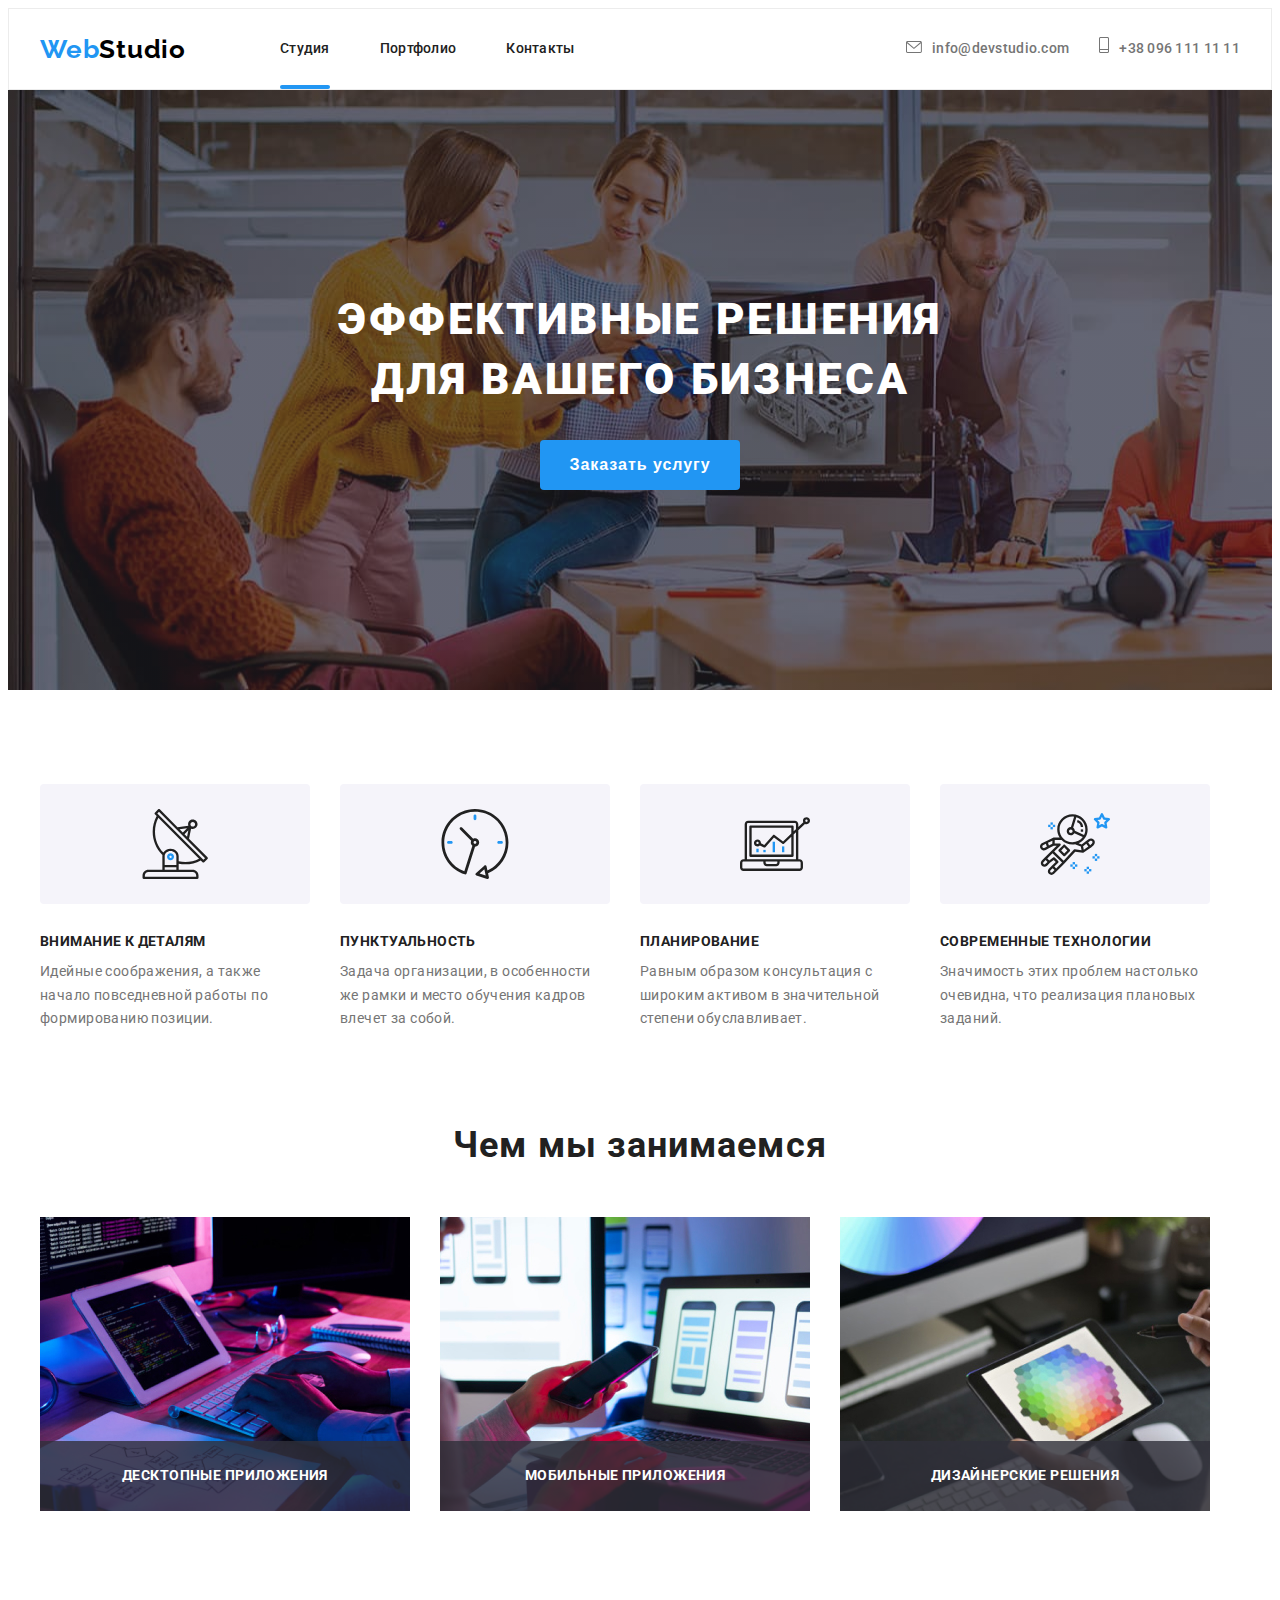
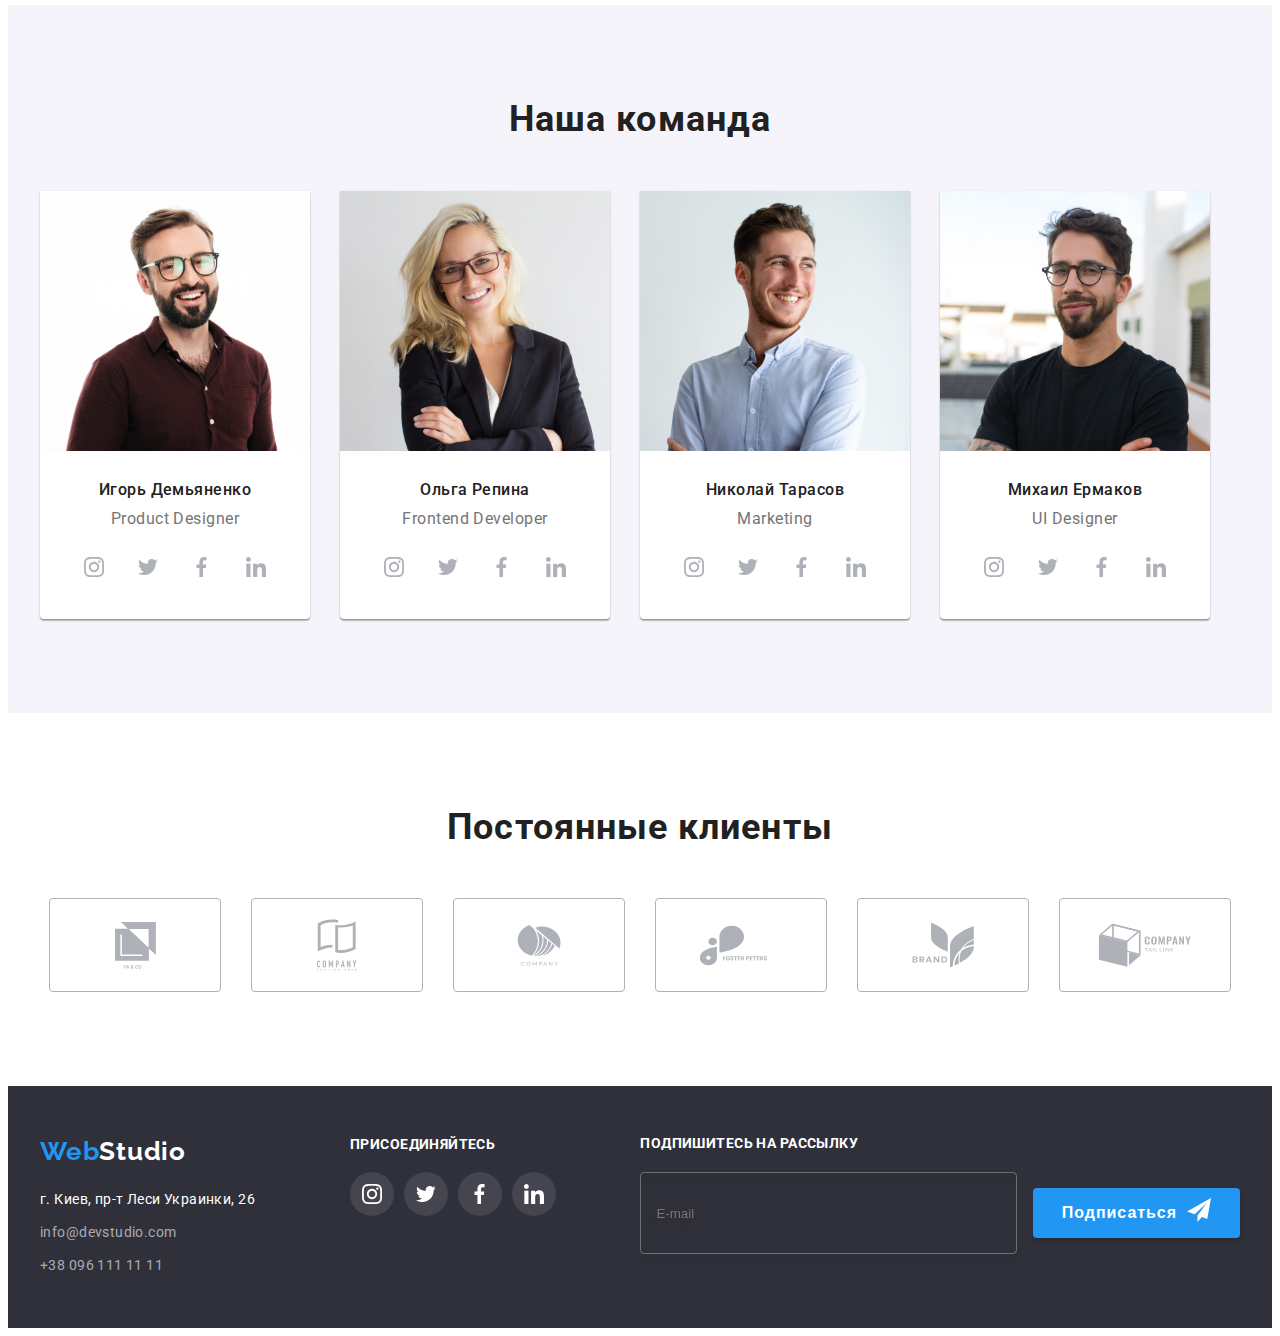
<file: index.html>
<!DOCTYPE html>
<html lang="ru">
    <head>
        <meta charset="utf-8" />
        <meta name="viewport" content="width=divice-width, initial-scale=1.0" />
        <title> WebStudio </title>
        <link rel="preconnect" href="https://fonts.googleapis.com">
        <link rel="preconnect" href="https://fonts.gstatic.com" crossorigin>
        <link
            href="https://fonts.googleapis.com/css2?family=Raleway:wght@700&family=Roboto:wght@400;500;700;900&display=swap"
            rel="stylesheet">
        <link rel="stylesheet" href="https://cdnjs.cloudflare.com/ajax/libs/modern-normalize/1.1.0/modern-normalize.min.css"
            integrity="sha512-wpPYUAdjBVSE4KJnH1VR1HeZfpl1ub8YT/NKx4PuQ5NmX2tKuGu6U/JRp5y+Y8XG2tV+wKQpNHVUX03MfMFn9Q=="
            crossorigin="anonymous" referrerpolicy="no-referrer" />
        <link rel="stylesheet" href="./css/styles.css">
        <link rel="stylesheet" href="./css/main.css">
    </head>
    <body>
        <header class="header">
            <div class="container header__container">
                <a class="header__logo logo link" href="/">Web<span class="logo__black">Studio</span></a>
                <nav class="nav">
                    <ul class="nav-list header__list list">
                        <li class="nav-list__item">
                            <a class="link nav-list__link nav-list__link--current" href="/">Студия</a>
                        </li>
                        <li class="nav-list__item">
                            <a class="link nav-list__link" href="./portfolio.html">Портфолио</a>
                        </li>
                        <li class="nav-list__item">
                            <a class="link nav-list__link" href="#">Контакты</a>
                        </li>
                    </ul>
                </nav>
                <ul class="list header__list header-contacts">
                    <li class="header-contacts__item">
                        <a class="link header-contacts__link" href="mailto:info@devstudio.com"><svg class="header-contacts__icon" width="16" height="12"><use href="./images/icons.svg#icon-envelope"></use></svg>info@devstudio.com</a>
                    </li>
                    <li class="header-contacts__item">
                        <a class="link header-contacts__link" href="tel:+380961111111"><svg class="header-contacts__icon" width="10" height="16"><use href="./images/icons.svg#icon-phone"></use></svg>+38 096 111 11 11</a>
                    </li>
                </ul>
            </div>
        </header>

        

        <main>
            <section class="hero">
                <div class="container hero__container">
                    <h1 class="hero__title">Эффективные решения <br /> для вашего бизнеса</h1>
                    <button data-modal-open class="button hero__button" type="button">Заказать услугу</button>
                </div>
            </section>
            <section class="advantages">
                <div class="advantages__container container">
                    <h2 class="visually-hidden">Наши преймущества</h2>
                    <ul class="advantages__list">
                        <li class="advantages__item">
                            <div class="advantages__icon-box">
                                <svg class="advantages__icon" width="70" height="70"><use href="./images/icons.svg#icon-antenna"></use></svg>
                            </div>
                            <h3 class="advantages__title title">
                                Внимание к деталям
                            </h3>
                            <p class="advantages__text">
                                Идейные соображения, а также начало повседневной работы по формированию позиции.
                            </p>
                        </li>
                        <li class="advantages__item">
                            <div class="advantages__icon-box">
                                <svg class="advantages__icon" width="70" height="70">
                                    <use href="./images/icons.svg#icon-clock"></use>
                                </svg>
                            </div>
                            <h3 class="advantages__title title">
                                Пунктуальность
                            </h3>
                            <p class="advantages__text">
                                Задача организации, в особенности же рамки и место обучения кадров влечет за собой.
                            </p>
                        </li>
                        <li class="advantages__item">
                            <div class="advantages__icon-box">
                                <svg class="advantages__icon" width="70" height="70">
                                    <use href="./images/icons.svg#icon-diagram"></use>
                                </svg>
                            </div>
                            <h3 class="advantages__title title">
                                Планирование
                            </h3>
                            <p class="advantages__text">
                                Равным образом консультация с широким активом в значительной степени обуславливает.
                            </p>
                        </li>
                        <li class="advantages__item">
                            <div class="advantages__icon-box">
                                <svg class="advantages__icon" width="70" height="70">
                                    <use href="./images/icons.svg#icon-astronaut"></use>
                                </svg>
                            </div>
                            <h3 class="advantages__title title">
                                Современные технологии
                            </h3>
                            <p class="advantages__text">
                                Значимость этих проблем настолько очевидна, что реализация плановых заданий.
                            </p>
                        </li>
                    </ul>
                </div>
            </section>
            <section class="work">
                <div class="work__container container">
                    <h2 class="work__title title">Чем мы занимаемся</h2>
                    <ul class="work__list list">
                        <li class="work__item">
                            <img src="./images/section-photo1.jpg" alt="Програмист за роботой" width="370" height="294">
                            <p class="work__text">Десктопные приложения</p>
                        </li>
                        <li class="work__item">
                            <img src="./images/section-photo2.jpg" alt="Разработка мобильных приложений" width="370" height="294">
                            <p class="work__text">Мобильные приложения</p>
                        </li>
                        <li class="work__item">
                            <img src="./images/section-photo3.jpg" alt="Веб-дизайн" width="370" height="294">
                            <p class="work__text">Дизайнерские решения</p>
                        </li>
                    </ul>
                </div>
            </section>
            <section class="team">
                <div class="team__container container">
                    <h2 class="team__title title">Наша команда</h2>
                    <ul class="team__list list cards">
                        <li class="cards__item">
                            <img src="./images/ihor.jpg" alt="Игорь Демьяненко" width="270" height="260" />
                            <h3 class="cards__title title">Игорь Демьяненко</h3>
                            <p class="cards__text">Product Designer</p>
                            <ul class="list cards__social social">
                                <li class="social__item">
                                    <a class="social__link" href="https://www.instagram.com/" target="_blank" rel="noopener noreferrer">
                                        <svg class="social__icon" width="20" height="20">
                                            <use href="./images/icons.svg#icon-instagram"></use>
                                        </svg>
                                    </a>
                                </li>
                                <li class="social__item">
                                    <a class="social__link" href="https://www.twitter.com/" target="_blank" rel="noopener noreferrer">
                                        <svg class="social__icon" width="20" height="20">
                                            <use href="./images/icons.svg#icon-twitter"></use>
                                        </svg>
                                    </a>
                                </li>
                                <li class="social__item">
                                    <a class="social__link" href="https://www.facebook.com/" target="_blank" rel="noopener noreferrer">
                                        <svg class="social__icon" width="20" height="20">
                                            <use href="./images/icons.svg#icon-facebook"></use>
                                        </svg>
                                    </a>
                                </li>
                                <li class="social__item">
                                    <a class="social__link" href="https://www.linkedin.com/" target="_blank" rel="noopener noreferrer">
                                        <svg class="social__icon" width="20" height="20">
                                            <use href="./images/icons.svg#icon-linkedin"></use>
                                        </svg>
                                    </a>
                                </li>
                            </ul>
                        </li>
                        <li class="cards__item">
                            <img src="./images/olga.jpg" alt="Ольга Репина" width="270" height="260" />
                            <h3 class="cards__title title">Ольга Репина</h3>
                            <p class="cards__text">Frontend Developer</p>
                            <ul class="list cards__social social">
                                <li class="social__item">
                                    <a class="social__link" href="https://www.instagram.com/" target="_blank" rel="noopener noreferrer">
                                        <svg class="social__icon" width="20" height="20">
                                            <use href="./images/icons.svg#icon-instagram"></use>
                                        </svg>
                                    </a>
                                </li>
                                <li class="social__item">
                                    <a class="social__link" href="https://www.twitter.com/" target="_blank" rel="noopener noreferrer">
                                        <svg class="social__icon" width="20" height="20">
                                            <use href="./images/icons.svg#icon-twitter"></use>
                                        </svg>
                                    </a>
                                </li>
                                <li class="social__item">
                                    <a class="social__link" href="https://www.facebook.com/" target="_blank" rel="noopener noreferrer">
                                        <svg class="social__icon" width="20" height="20">
                                            <use href="./images/icons.svg#icon-facebook"></use>
                                        </svg>
                                    </a>
                                </li>
                                <li class="social__item">
                                    <a class="social__link" href="https://www.linkedin.com/" target="_blank" rel="noopener noreferrer">
                                        <svg class="social__icon" width="20" height="20">
                                            <use href="./images/icons.svg#icon-linkedin"></use>
                                        </svg>
                                    </a>
                                </li>
                            </ul>
                        </li>
                        <li class="cards__item">
                            <img src="./images/nikolay.jpg" alt="Николай Тарасов" width="270" height="260" />
                            <h3 class="cards__title title">Николай Тарасов</h3>
                            <p class="cards__text">Marketing</p>
                            <ul class="list cards__social social">
                                <li class="social__item">
                                    <a class="social__link" href="https://www.instagram.com/" target="_blank" rel="noopener noreferrer">
                                        <svg class="social__icon" width="20" height="20">
                                            <use href="./images/icons.svg#icon-instagram"></use>
                                        </svg>
                                    </a>
                                </li>
                                <li class="social__item">
                                    <a class="social__link" href="https://www.twitter.com/" target="_blank" rel="noopener noreferrer">
                                        <svg class="social__icon" width="20" height="20">
                                            <use href="./images/icons.svg#icon-twitter"></use>
                                        </svg>
                                    </a>
                                </li>
                                <li class="social__item">
                                    <a class="social__link" href="https://www.facebook.com/" target="_blank" rel="noopener noreferrer">
                                        <svg class="social__icon" width="20" height="20">
                                            <use href="./images/icons.svg#icon-facebook"></use>
                                        </svg>
                                    </a>
                                </li>
                                <li class="social__item">
                                    <a class="social__link" href="https://www.linkedin.com/" target="_blank" rel="noopener noreferrer">
                                        <svg class="social__icon" width="20" height="20">
                                            <use href="./images/icons.svg#icon-linkedin"></use>
                                        </svg>
                                    </a>
                                </li>
                            </ul>
                        </li>
                        <li class="cards__item">
                            <img src="./images/mikhail.jpg" alt="Михаил Ермаков" width="270" height="260" />
                            <h3 class="cards__title title">Михаил Ермаков</h3>
                            <p class="cards__text">UI Designer</p>
                            <ul class="list cards__social social">
                                <li class="social__item">
                                    <a class="social__link" href="https://www.instagram.com/" target="_blank" rel="noopener noreferrer">
                                        <svg class="social__icon" width="20" height="20">
                                            <use href="./images/icons.svg#icon-instagram"></use>
                                        </svg>
                                    </a>
                                </li>
                                <li class="social__item">
                                    <a class="social__link" href="https://www.twitter.com/" target="_blank" rel="noopener noreferrer">
                                        <svg class="social__icon" width="20" height="20">
                                            <use href="./images/icons.svg#icon-twitter"></use>
                                        </svg>
                                    </a>
                                </li>
                                <li class="social__item">
                                    <a class="social__link" href="https://www.facebook.com/" target="_blank" rel="noopener noreferrer">
                                        <svg class="social__icon" width="20" height="20">
                                            <use href="./images/icons.svg#icon-facebook"></use>
                                        </svg>
                                    </a>
                                </li>
                                <li class="social__item">
                                    <a class="social__link" href="https://www.linkedin.com/" target="_blank" rel="noopener noreferrer">
                                        <svg class="social__icon" width="20" height="20">
                                            <use href="./images/icons.svg#icon-linkedin"></use>
                                        </svg>
                                    </a>
                                </li>
                            </ul>
                        </li>
                    </ul>
                </div> 
            </section>
            <section class="clients">
                <div class="clients__container container">
                    <h2 class="clients__title title">Постоянные клиенты</h2>
                    <ul class="clients__list">
                        <li class="clients__item">
                            <a class="clients__link" href="#">
                                <svg class="icon" width="41" height="47">
                                    <use href="./images/icons.svg#icon-company-01"></use>
                                </svg>
                            </a>
                        </li>
                        <li class="clients__item">
                            <a class="clients__link" href="#">
                                <svg class="icon" width="40" height="52">
                                    <use href="./images/icons.svg#icon-company-02"></use>
                                </svg>
                            </a>
                        </li>
                        <li class="clients__item">
                            <a class="clients__link" href="#">
                                <svg class="icon" width="44" height="42">
                                    <use href="./images/icons.svg#icon-company-03"></use>
                                </svg>
                            </a>
                        </li>
                        <li class="clients__item">
                            <a class="clients__link" href="#">
                                <svg class="icon" width="85" height="41">
                                    <use href="./images/icons.svg#icon-company-04"></use>
                                </svg>
                            </a>
                        </li>
                        <li class="clients__item">
                            <a class="clients__link" href="#">
                                <svg class="icon" width="63" height="46">
                                    <use href="./images/icons.svg#icon-company-05"></use>
                                </svg>
                            </a>
                        </li>
                        <li class="clients__item">
                            <a class="clients__link" href="#">
                                <svg class="icon" width="94" height="44">
                                    <use href="./images/icons.svg#icon-company-06"></use>
                                </svg>
                            </a>
                        </li>
                    </ul>
                </div>
            </section>
        </main>
        <footer class="footer">
            <div class="footer__container container">
                <div class="footer__contacts">
                    <a class="footer__logo logo link" href="/">Web<span class="logo__white">Studio</span></a>
                    <address class="footer__address address">
                        <ul class="list address__list">
                            <li class="address__item">
                                <a class="address__link address__mapping link" href="https://goo.gl/maps/MKQ6ixuW8aqWwScH6">г. Киев, пр-т Леси Украинки, 26</a>
                            </li>
                            <li class="address__item">
                                <a class="address__link link" href="mailto:info@devstudio.com">info@devstudio.com</a>
                            </li>
                            <li class="address__item">
                                <a class="address__link link" href="tel:+380961111111">+38 096 111 11 11</a>
                            </li>
                        </ul>
                    </address>
                </div>
                <div class="footer__social-box social-box">
                    <p class="social-box__text">присоединяйтесь</p>
                    <ul class="list footer__social social">
                        <li class="social__item">
                            <a class="social__link social__link--footer" href="https://www.instagram.com/" target="_blank" rel="noopener noreferrer">
                                <svg class="social__icon social__icon--footer" width="20" height="20">
                                    <use href="./images/icons.svg#icon-instagram"></use>
                                </svg>
                            </a>
                        </li>
                        <li class="social__item">
                            <a class="social__link social__link--footer" href="https://www.twitter.com/" target="_blank" rel="noopener noreferrer">
                                <svg class="social__icon social__icon--footer" width="20" height="20">
                                    <use href="./images/icons.svg#icon-twitter"></use>
                                </svg>
                            </a>
                        </li>
                        <li class="social__item">
                            <a class="social__link social__link--footer" href="https://www.facebook.com/" target="_blank" rel="noopener noreferrer">
                                <svg class="social__icon social__icon--footer" width="20" height="20">
                                    <use href="./images/icons.svg#icon-facebook"></use>
                                </svg>
                            </a>
                        </li>
                        <li class="social__item">
                            <a class="social__link social__link--footer " href="https://www.linkedin.com/" target="_blank" rel="noopener noreferrer">
                                <svg class="social__icon social__icon--footer" width="20" height="20">
                                    <use href="./images/icons.svg#icon-linkedin"></use>
                                </svg>
                            </a>
                        </li>
                    </ul>
                </div>
                <div class="footer__join-box join">
                    <p class="join__text">Подпишитесь на рассылку</p>
                    <form class="join__mail">
                        <label class="join__mail-field">
                            <input type="email" 
                            name="mail" 
                            class="join__mail-input" 
                            placeholder="E-mail"/>
                        </label>
                        <button type="join__submit" class="button join__submit">Подписаться
                            <svg class="join__icon" width="24" height="24">
                                <use href="./images/icons.svg#icon-send"></use>
                            </svg>
                        </button>
                    </form>
                </div>
            </div>
        </footer>
        <div class="backdrop is-hidden" data-modal>
            <div class="modal">
                <button class="modal__close" data-modal-close><svg class="close-icon" width="11" height="11">
                        <use href="./images/icons.svg#icon-close">
        
                        </use>
                    </svg>
                </button>
                <p class="modal__title">Оставьте свои данные, мы вам перезвоним</p>
                <form class="modal__form">
                    <div class="modal__field">
                        <label for="user-name" class="modal__label">Имя</label>
                        <div class="modal__input-wrap">
                            <input type="text" class="modal__input" name="user-name" id="user-name" minlength="5" required />
                            <svg class="modal__icon" width="18" height="18">
                                <use href="./images/icons.svg#icon-name"></use>
                            </svg>
                        </div>
                    </div>
                    <div class="modal__field">
                        <label for="user-tel" class="modal__label">Телефон</label>
                        <div class="modal__input-wrap">
                            <input type="tel" class="modal__input" name="user-tel" id="user-tel" required />
                            <svg class="modal__icon" width="18" height="18">
                                <use href="./images/icons.svg#icon-tel"></use>
                            </svg>
                        </div>
                    </div>
                    <div class="modal__field">
                        <label for="user-email" class="modal__label">Почта</label>
                        <div class="modal__input-wrap">
                            <input type="email" class="modal__input" name="user-email" id="user-email" required />
                            <svg class="modal__icon" width="18" height="18">
                                <use href="./images/icons.svg#icon-mail"></use>
                            </svg>
                        </div>
                    </div>
                    <div class="modal__field">
                        <label for="user-text" class="modal__label">Комментарий</label>
                        <textarea class="modal__text" name="user-text" id="user-text" placeholder="Введите текст"></textarea>
                    </div>
                    <input type="checkbox" name="policy" id="policy" class="modal__check visually-hidden">
                    <label class="modal__check-text" for="policy">Соглашаюсь с рассылкой и принимаю&nbsp;<a class="modal__terms">Условия
                            договора</a></label>
                    <div class="modal__button-wrap">
                        <button class="modal__button" type="submit">Отправить</button>
                    </div>
                </form>
            </div>
        </div>
        <script src="js/modal.js"></script>
    </body>
</html>
</file>
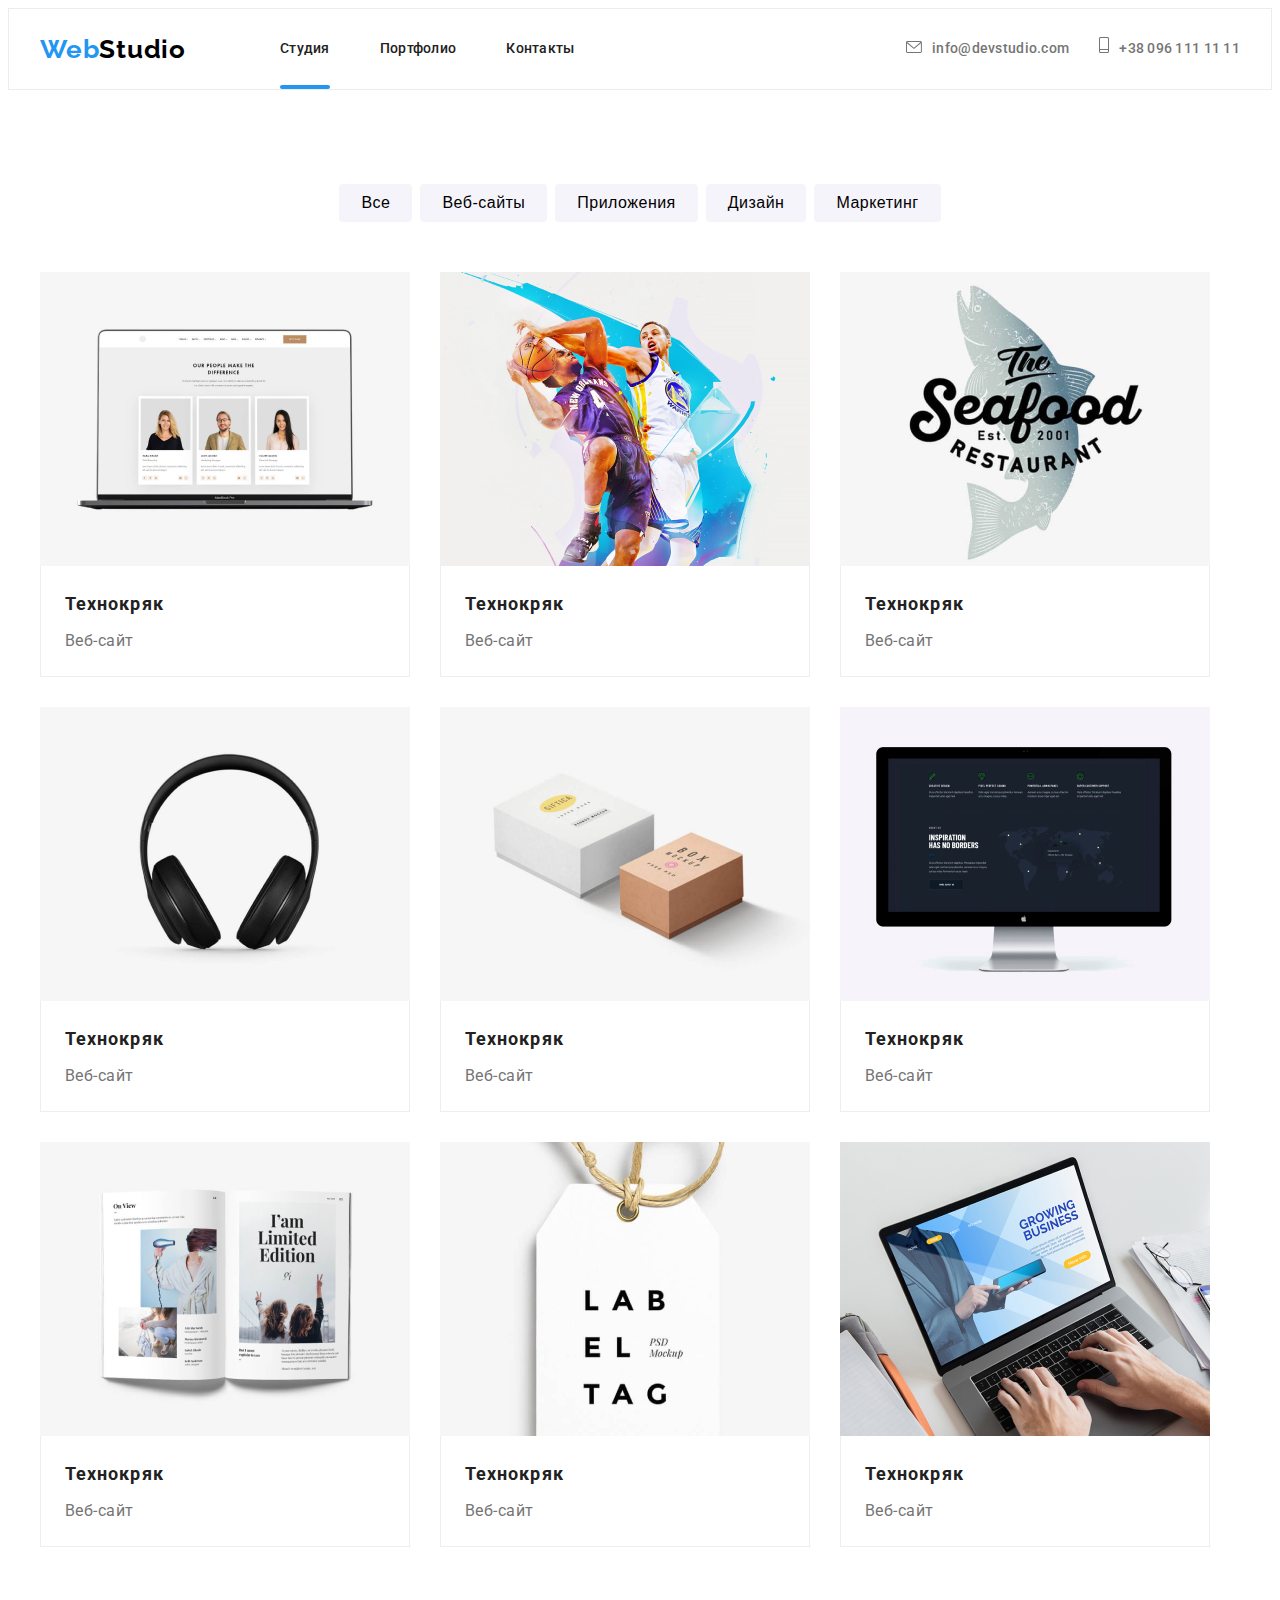
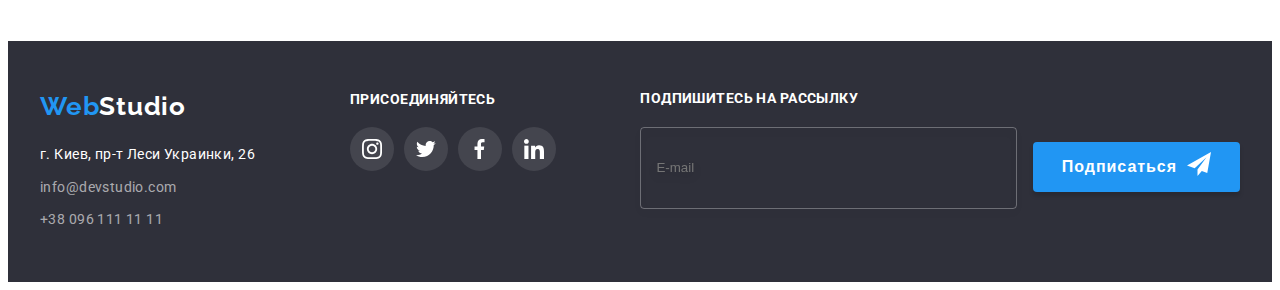
<file: portfolio.html>
<!DOCTYPE html>
<html lang="ru">

<head>
    <meta charset="utf-8" />
    <meta name="viewport" content="width=divice-width, initial-scale=1.0" />
    <title> WebStudio </title>
    <link rel="preconnect" href="https://fonts.googleapis.com">
    <link rel="preconnect" href="https://fonts.gstatic.com" crossorigin>
    <link
        href="https://fonts.googleapis.com/css2?family=Raleway:wght@700&family=Roboto:wght@400;500;700;900&display=swap"
        rel="stylesheet">
    <link rel="stylesheet" href="https://cdnjs.cloudflare.com/ajax/libs/modern-normalize/1.1.0/modern-normalize.min.css"
        integrity="sha512-wpPYUAdjBVSE4KJnH1VR1HeZfpl1ub8YT/NKx4PuQ5NmX2tKuGu6U/JRp5y+Y8XG2tV+wKQpNHVUX03MfMFn9Q=="
        crossorigin="anonymous" referrerpolicy="no-referrer" />
    <link rel="stylesheet" href="./css/styles.css">
    <link rel="stylesheet" href="./css/main.css">
</head>
<body>
    <header class="header">
        <div class="container header__container">
            <a class="header__logo logo link" href="/">Web<span class="logo__black">Studio</span></a>
            <nav class="nav">
                <ul class="nav-list header__list list">
                    <li class="nav-list__item">
                        <a class="link nav-list__link nav-list__link--current" href="/">Студия</a>
                    </li>
                    <li class="nav-list__item">
                        <a class="link nav-list__link" href="./portfolio.html">Портфолио</a>
                    </li>
                    <li class="nav-list__item">
                        <a class="link nav-list__link" href="#">Контакты</a>
                    </li>
                </ul>
            </nav>
            <ul class="list header__list header-contacts">
                <li class="header-contacts__item">
                    <a class="link header-contacts__link" href="mailto:info@devstudio.com"><svg
                            class="header-contacts__icon" width="16" height="12">
                            <use href="./images/icons.svg#icon-envelope"></use>
                        </svg>info@devstudio.com</a>
                </li>
                <li class="header-contacts__item">
                    <a class="link header-contacts__link" href="tel:+380961111111"><svg class="header-contacts__icon"
                            width="10" height="16">
                            <use href="./images/icons.svg#icon-phone"></use>
                        </svg>+38 096 111 11 11</a>
                </li>
            </ul>
        </div>
    </header>
    <main>
        <section class="portfolio">
            <div class="portfolio__container container button-box">
                <h1 class="visually-hidden">Портфолио</h1>
                <ul class="button-box__list list">
                    <li class="button-box__item">
                        <button class="button-box__button button" type="button">Все</button>
                    </li>
                    <li class="button-box__item">
                        <button class="button-box__button button" type="button">Веб-сайты</button>
                    </li>
                    <li class="button-box__item">
                        <button class="button-box__button button" type="button">Приложения</button>
                    </li>
                    <li class="button-box__item">
                        <button class="button-box__button button" type="button">Дизайн</button>
                    </li>
                    <li class="button-box__item">
                        <button class="button-box__button button" type="button">Маркетинг</button>
                    </li>
                </ul>
            </div>
            <div class="portfolio__container container card-box">
                <ul class="card-box__list list">
                    <li class="card-box__item">
                        <a class="link card-box__link" href="#">
                            <div class="card-box__img-wrap">
                                <img src="images/portfolio1.jpg" alt="web-site example" width="370px" height="294" />
                                <p class="card-box__overlay-text">
                                    Технокряк это современная площадка распространения коронавируса.
                                    Компании используют эту платформу для цифрового
                                    шпионажа и атак на защищённые сервера конкурентов.
                                </p>
                            </div>
                            <div class="card-box__info">
                                <h2 class="title card-box__title">Технокряк</h2>
                                <p class="card-box__text">Веб-сайт</p>
                            </div>
                        </a>
                    </li>
                    <li class="card-box__item">
                        <a class="link card-box__link" href="#">
                            <div class="card-box__img-wrap">
                                <img src="images/portfolio2.jpg" alt="web-site example" width="370px" height="294" />
                                <p class="card-box__overlay-text">
                                    Технокряк это современная площадка распространения коронавируса.
                                    Компании используют эту платформу для цифрового
                                    шпионажа и атак на защищённые сервера конкурентов.
                                </p>
                            </div>
                            <div class="card-box__info">
                                <h2 class="title card-box__title">Технокряк</h2>
                                <p class="card-box__text">Веб-сайт</p>
                            </div>
                        </a>
                    </li>
                    <li class="card-box__item">
                        <a class="link card-box__link" href="#">
                            <div class="card-box__img-wrap">
                                <img src="images/portfolio3.jpg" alt="web-site example" width="370px" height="294" />
                                <p class="card-box__overlay-text">
                                    Технокряк это современная площадка распространения коронавируса.
                                    Компании используют эту платформу для цифрового
                                    шпионажа и атак на защищённые сервера конкурентов.
                                </p>
                            </div>
                            <div class="card-box__info">
                                <h2 class="title card-box__title">Технокряк</h2>
                                <p class="card-box__text">Веб-сайт</p>
                            </div>
                        </a>
                    </li>
                    <li class="card-box__item">
                        <a class="link card-box__link" href="#">
                            <div class="card-box__img-wrap">
                                <img src="images/portfolio4.jpg" alt="web-site example" width="370px" height="294" />
                                <p class="card-box__overlay-text">
                                    Технокряк это современная площадка распространения коронавируса.
                                    Компании используют эту платформу для цифрового
                                    шпионажа и атак на защищённые сервера конкурентов.
                                </p>
                            </div>
                            <div class="card-box__info">
                                <h2 class="title card-box__title">Технокряк</h2>
                                <p class="card-box__text">Веб-сайт</p>
                            </div>
                        </a>
                    </li>
                    <li class="card-box__item">
                        <a class="link card-box__link" href="#">
                            <div class="card-box__img-wrap">
                                <img src="images/portfolio5.jpg" alt="web-site example" width="370px" height="294" />
                                <p class="card-box__overlay-text">
                                    Технокряк это современная площадка распространения коронавируса.
                                    Компании используют эту платформу для цифрового
                                    шпионажа и атак на защищённые сервера конкурентов.
                                </p>
                            </div>
                            <div class="card-box__info">
                                <h2 class="title card-box__title">Технокряк</h2>
                                <p class="card-box__text">Веб-сайт</p>
                            </div>
                        </a>
                    </li>
                    <li class="card-box__item">
                        <a class="link card-box__link" href="#">
                            <div class="card-box__img-wrap">
                                <img src="images/portfolio6.jpg" alt="web-site example" width="370px" height="294" />
                                <p class="card-box__overlay-text">
                                    Технокряк это современная площадка распространения коронавируса.
                                    Компании используют эту платформу для цифрового
                                    шпионажа и атак на защищённые сервера конкурентов.
                                </p>
                            </div>
                            <div class="card-box__info">
                                <h2 class="title card-box__title">Технокряк</h2>
                                <p class="card-box__text">Веб-сайт</p>
                            </div>
                        </a>
                    </li>
                    <li class="card-box__item">
                        <a class="link card-box__link" href="#">
                            <div class="card-box__img-wrap">
                                <img src="images/portfolio7.jpg" alt="web-site example" width="370px" height="294" />
                                <p class="card-box__overlay-text">
                                    Технокряк это современная площадка распространения коронавируса.
                                    Компании используют эту платформу для цифрового
                                    шпионажа и атак на защищённые сервера конкурентов.
                                </p>
                            </div>
                            <div class="card-box__info">
                                <h2 class="title card-box__title">Технокряк</h2>
                                <p class="card-box__text">Веб-сайт</p>
                            </div>
                        </a>
                    </li>
                    <li class="card-box__item">
                        <a class="link card-box__link" href="#">
                            <div class="card-box__img-wrap">
                                <img src="images/portfolio8.jpg" alt="web-site example" width="370px" height="294" />
                                <p class="card-box__overlay-text">
                                    Технокряк это современная площадка распространения коронавируса.
                                    Компании используют эту платформу для цифрового
                                    шпионажа и атак на защищённые сервера конкурентов.
                                </p>
                            </div>
                            <div class="card-box__info">
                                <h2 class="title card-box__title">Технокряк</h2>
                                <p class="card-box__text">Веб-сайт</p>
                            </div>
                        </a>
                    </li>
                    <li class="card-box__item">
                        <a class="link card-box__link" href="#">
                            <div class="card-box__img-wrap">
                                <img src="images/portfolio9.jpg" alt="web-site example" width="370px" height="294" />
                                <p class="card-box__overlay-text">
                                    Технокряк это современная площадка распространения коронавируса.
                                    Компании используют эту платформу для цифрового
                                    шпионажа и атак на защищённые сервера конкурентов.
                                </p>
                            </div>
                            <div class="card-box__info">
                                <h2 class="title card-box__title">Технокряк</h2>
                                <p class="card-box__text">Веб-сайт</p>
                            </div>
                        </a>
                    </li>
                </ul>
            </div>
        </section>
    </main>
    <footer class="footer">
            <div class="footer__container container">
                <div class="footer__contacts">
                    <a class="footer__logo logo link" href="/">Web<span class="logo__white">Studio</span></a>
                    <address class="footer__address address">
                        <ul class="list address__list">
                            <li class="address__item">
                                <a class="address__link address__mapping link" href="https://goo.gl/maps/MKQ6ixuW8aqWwScH6">г. Киев, пр-т Леси Украинки, 26</a>
                            </li>
                            <li class="address__item">
                                <a class="address__link link" href="mailto:info@devstudio.com">info@devstudio.com</a>
                            </li>
                            <li class="address__item">
                                <a class="address__link link" href="tel:+380961111111">+38 096 111 11 11</a>
                            </li>
                        </ul>
                    </address>
                </div>
                <div class="footer__social-box social-box">
                    <p class="social-box__text">присоединяйтесь</p>
                    <ul class="list footer__social social">
                        <li class="social__item">
                            <a class="social__link social__link--footer" href="https://www.instagram.com/" target="_blank" rel="noopener noreferrer">
                                <svg class="social__icon social__icon--footer" width="20" height="20">
                                    <use href="./images/icons.svg#icon-instagram"></use>
                                </svg>
                            </a>
                        </li>
                        <li class="social__item">
                            <a class="social__link social__link--footer" href="https://www.twitter.com/" target="_blank" rel="noopener noreferrer">
                                <svg class="social__icon social__icon--footer" width="20" height="20">
                                    <use href="./images/icons.svg#icon-twitter"></use>
                                </svg>
                            </a>
                        </li>
                        <li class="social__item">
                            <a class="social__link social__link--footer" href="https://www.facebook.com/" target="_blank" rel="noopener noreferrer">
                                <svg class="social__icon social__icon--footer" width="20" height="20">
                                    <use href="./images/icons.svg#icon-facebook"></use>
                                </svg>
                            </a>
                        </li>
                        <li class="social__item">
                            <a class="social__link social__link--footer " href="https://www.linkedin.com/" target="_blank" rel="noopener noreferrer">
                                <svg class="social__icon social__icon--footer" width="20" height="20">
                                    <use href="./images/icons.svg#icon-linkedin"></use>
                                </svg>
                            </a>
                        </li>
                    </ul>
                </div>
                <div class="footer__join-box join">
                    <p class="join__text">Подпишитесь на рассылку</p>
                    <form class="join__mail">
                        <label class="join__mail-field">
                            <input type="email" 
                            name="mail" 
                            class="join__mail-input" 
                            placeholder="E-mail"/>
                        </label>
                        <button type="join__submit" class="button join__submit">Подписаться
                            <svg class="join__icon" width="24" height="24">
                                <use href="./images/icons.svg#icon-send"></use>
                            </svg>
                        </button>
                    </form>
                </div>
            </div>
        </footer>
</body>
</html>
</file>
<file: css/styles.css>
/* General styles */

/* Logo  */

/* Rest of the header */

/* Hero */

/* Advantages */

/* Work section */

/* Team section  */

/* Our clients */

/* Footer */

/* Backdrop-modal  */

/* Portfolio */
</file>
<file: css/main.css>
.visually-hidden {
  position: absolute;
  white-space: nowrap;
  width: 1px;
  height: 1px;
  overflow: hidden;
  border: 0;
  padding: 0;
  clip: rect(0 0 0 0);
  clip-path: inset(50%);
  margin: -1px;
}

:root {
  --primary-text-color: #757575;
  --primary-bg-color: #ffffff;
  --secondary-bg-color: #f5f4fa;
  --footer-hero-bg-color: #2f303a;
  --title-link-color: #212121;
  --secondary-link-color: #757575;
  --accent-color: #2196f3;
  --logo-up-color: #000000;
  --logo-down-color: #ffffff;
  --address-color: #ffffff;
  --address-secondary-color: rgba(255, 255, 255, 0.6);
}

.backdrop {
  position: fixed;
  top: 0;
  left: 0;
  width: 100vw;
  height: 100vh;
  background-color: rgba(0, 0, 0, 0.2);
  z-index: 999;
}

.backdrop.is-hidden {
  opacity: 0;
  pointer-events: none;
}

.modal {
  min-width: 528px;
  min-height: 581px;
  padding: 40px;
  box-sizing: border-box;
  position: absolute;
  top: 50%;
  left: 50%;
  transform: translate(-50%, -50%);
  background: var(--primary-bg-color);
  box-shadow: 0px 1px 3px rgba(0, 0, 0, 0.12), 0px 1px 1px rgba(0, 0, 0, 0.14), 0px 2px 1px rgba(0, 0, 0, 0.2);
  border-radius: 4px;
}

.modal__close {
  position: absolute;
  top: 8px;
  right: 8px;
  display: flex;
  align-items: center;
  justify-content: center;
  min-width: 30px;
  min-height: 30px;
  padding: 0;
  border: 1px solid rgba(0, 0, 0, 0.1);
  border-radius: 50%;
  background-color: transparent;
  transition: fill 250ms cubic-bezier(0.4, 0, 0.2, 1);
}

.modal__close:hover, .modal__close:focus {
  fill: var(--accent-color);
}

.modal__title {
  font-weight: bold;
  font-size: 20px;
  line-height: 1.15;
  text-align: center;
  letter-spacing: 0.03em;
  margin-bottom: 12px;
  color: #212121;
}

.modal__input {
  outline: none;
  width: 100%;
  height: 40px;
  border: 1px solid rgba(33, 33, 33, 0.2);
  border-radius: 4px;
  background-color: transparent;
  padding-left: 42px;
  padding-right: 15px;
  transition: border-color 250ms cubic-bezier(0.4, 0, 0.2, 1);
}

.modal__text {
  outline: none;
  width: 100%;
  height: 120px;
  border: 1px solid rgba(33, 33, 33, 0.2);
  border-radius: 4px;
  background-color: transparent;
  padding: 12px 16px;
  resize: none;
  transition: border-color 250ms cubic-bezier(0.4, 0, 0.2, 1);
}

.modal__field {
  margin-bottom: 10px;
}

.modal__field:last-child {
  margin-bottom: 20px;
}

.modal__label {
  display: block;
  margin-bottom: 4px;
  font-style: 12px;
  line-height: 1.14;
  letter-spacing: 0.01em;
  color: var(--primary-text-color);
}

.modal__input-wrap {
  position: relative;
}

.modal__icon {
  position: absolute;
  top: 50%;
  left: 15px;
  transform: translateY(-50%);
  transition: fill 250ms cubic-bezier(0.4, 0, 0.2, 1);
}

.modal__input:focus + .modal__icon {
  fill: var(--accent-color);
}

.modal__input:focus,
.modal__text:focus {
  border-color: var(--accent-color);
}

.modal__check-text {
  font-size: 14px;
  line-height: 1.71;
  letter-spacing: 0.03em;
  color: var(--primary-text-color);
  display: flex;
  justify-content: center;
  align-items: center;
  margin-bottom: 30px;
}

.modal__check-text::before {
  content: "";
  width: 16px;
  height: 15px;
  border: 2px solid var(--title-link-color);
  display: block;
  border-radius: 2px;
  margin-right: 9px;
}

.modal__check:checked + .modal__check-text::before {
  background-image: url(../images/check.svg);
  border: none;
  background-position: center;
  background-repeat: no-repeat;
}

.modal__terms {
  cursor: pointer;
  text-decoration: underline;
  color: var(--accent-color);
}

.modal__check {
  text-align: center;
}

.modal__button-wrap {
  display: flex;
  justify-content: center;
}

.modal__button {
  background: var(--accent-color);
  box-shadow: 0px 4px 4px rgba(0, 0, 0, 0.15);
  border: none;
  border-radius: 4px;
  padding: 10px 55px;
  font-weight: bold;
  font-size: 16px;
  line-height: 1.87;
  display: flex;
  align-items: center;
  text-align: center;
  letter-spacing: 0.06em;
  color: var(--address-color);
}

.modal__button:active {
  background: #188ce8;
}

.container {
  margin-right: auto;
  margin-left: auto;
  width: 1200px;
  padding-left: 15px;
  padding-right: 15px;
}

.title {
  color: var(--title-link-color);
  font-weight: 700;
  font-size: 36px;
  line-height: 1.17;
}

.logo {
  font-family: "Raleway", sans-serif;
  font-weight: 700;
  font-size: 26px;
  line-height: 1.19;
  color: var(--accent-color);
  letter-spacing: 0.03em;
  margin-right: 94px;
}

.logo__black {
  color: var(--logo-up-color);
}

.logo__white {
  color: var(--logo-down-color);
}

.social {
  display: flex;
  justify-content: center;
}

.social__item {
  display: flex;
  justify-content: center;
  align-items: center;
}

.social__item:not(:last-child) {
  margin-right: 10px;
}

.social__link {
  display: flex;
  align-items: center;
  justify-content: center;
  width: 44px;
  height: 44px;
  background-color: var(--address-color);
  fill: #afb1b8;
  transition: background-color 250ms cubic-bezier(0.4, 0, 0.2, 1), fill 250ms cubic-bezier(0.4, 0, 0.2, 1);
  border-radius: 50%;
}

.social__link:hover, .social__link:focus {
  background-color: var(--accent-color);
  fill: var(--primary-bg-color);
}

.social__link--footer {
  background-color: rgba(255, 255, 255, 0.1);
  fill: var(--address-color);
}

body {
  color: var(--primary-text-color);
  background-color: var(--primary-bg-color);
  font-family: Roboto, sans-serif;
  font-size: 14px;
  line-height: 1.71;
  letter-spacing: 0.03em;
}

img {
  display: block;
}

.button {
  border: none;
  outline: none;
}

.link {
  text-decoration: none;
}

ol,
ul {
  list-style: none;
  margin: 0;
  padding: 0;
}

h1,
h2,
h3,
h4,
h5,
h6,
li,
p {
  margin: 0;
  padding: 0;
}

.header {
  border: 1px solid #ececec;
}

.header__container {
  display: flex;
  align-items: center;
  height: 80px;
}

.nav-list__link {
  font-weight: 500;
  font-size: 14px;
  line-height: 1.14;
  letter-spacing: 0.02em;
  color: var(--title-link-color);
  transition: color 250ms cubic-bezier(0.4, 0, 0.2, 1);
  padding: 33px 0;
  position: relative;
}

.nav-list__link--current::after {
  content: "";
  position: absolute;
  left: 0;
  bottom: 0;
  display: block;
  width: 100%;
  height: 4px;
  background-color: var(--accent-color);
  border-radius: 2px;
}

.header-contacts {
  margin-left: auto;
}

.header-contacts__item:first-child {
  margin-right: 30px;
}

.header__list {
  display: flex;
}

.nav-list__item:not(:last-child) {
  margin-right: 50px;
}

.header-contacts__link {
  font-weight: 500;
  font-size: 14px;
  line-height: 1.14;
  letter-spacing: 0.02em;
  color: var(--secondary-link-color);
  transition: color 250ms cubic-bezier(0.4, 0, 0.2, 1);
  align-items: center;
}

.header .list .link:hover,
.header .list .link:focus {
  color: var(--accent-color);
}

.header-contacts__link:hover,
.header-contacts__link:focus,
.header-contacts__icon:hover,
.header-contacts__icon:focus {
  color: var(--accent-color);
  --color2: var(--accent-color);
}

.header-contacts__icon {
  margin-right: 10px;
}

.hero {
  background-color: var(--footer-hero-bg-color);
  background-image: linear-gradient(rgba(47, 48, 58, 0.4), rgba(47, 48, 58, 0.4)), url(../images/hero.jpg);
  padding-top: 200px;
  padding-bottom: 200px;
}

.hero__container {
  display: flex;
  justify-content: center;
  align-items: center;
  flex-direction: column;
}

.hero__title {
  color: var(--primary-bg-color);
  font-weight: 900;
  font-size: 44px;
  line-height: 1.36;
  text-align: center;
  letter-spacing: 0.06em;
  text-transform: uppercase;
  margin-bottom: 30px;
}

.hero__button {
  background: var(--accent-color);
  border-radius: 4px;
  color: var(--address-color);
  font-weight: bold;
  font-size: 16px;
  line-height: 1.87;
  text-align: center;
  letter-spacing: 0.06em;
  min-width: 200px;
  min-height: 50px;
  transition: background-color 250ms cubic-bezier(0.4, 0, 0.2, 1), background-color 250ms cubic-bezier(0.4, 0, 0.2, 1);
}

.hero__button:active {
  box-shadow: 0px 4px 4px rgba(0, 0, 0, 0.15);
}

.hero__button:hover, .hero__button:focus {
  background-color: var(--primary-bg-color);
  color: var(--accent-color);
}

.advantages {
  padding-top: 94px;
}

.advantages__list {
  display: flex;
}

.advantages__item {
  width: 270px;
}

.advantages__item:not(:last-child) {
  margin-right: 30px;
}

.advantages__title {
  font-weight: bold;
  font-size: 14px;
  line-height: 1.14;
  letter-spacing: 0.03em;
  text-transform: uppercase;
  margin-bottom: 10px;
}

.advantages__text {
  font-size: 14px;
  line-height: 1.71;
  letter-spacing: 0.03em;
}

.advantages__icon-box {
  display: flex;
  width: 270px;
  height: 120px;
  background-color: var(--secondary-bg-color);
  border-radius: 4px;
  margin-bottom: 30px;
  justify-content: center;
  align-items: center;
}

.work {
  padding-bottom: 94px;
  padding-top: 94px;
}

.work__list {
  display: flex;
}

.work__item {
  margin-right: 30px;
  position: relative;
}

.work__text {
  position: absolute;
  bottom: 0;
  left: 0;
  right: 0;
  margin: 0;
  padding-top: 27px;
  padding-bottom: 27px;
  text-align: center;
  font-weight: bold;
  font-size: 14px;
  line-height: 1.14;
  text-align: center;
  letter-spacing: 0.03em;
  text-transform: uppercase;
  color: var(--address-color);
  background: rgba(47, 48, 58, 0.8);
}

.work__title {
  font-weight: bold;
  font-size: 36px;
  line-height: 1.16;
  text-align: center;
  letter-spacing: 0.03em;
  margin-bottom: 50px;
}

.team {
  background-color: var(--secondary-bg-color);
  padding-bottom: 94px;
  padding-top: 94px;
}

.team__list {
  display: flex;
}

.cards__item {
  background-color: var(--primary-bg-color);
  box-shadow: 0px 1px 3px rgba(0, 0, 0, 0.12), 0px 1px 1px rgba(0, 0, 0, 0.14), 0px 2px 1px rgba(0, 0, 0, 0.2);
  border-radius: 0px 0px 4px 4px;
  padding-bottom: 30px;
  margin-right: 30px;
}

.team__title {
  font-weight: bold;
  font-size: 36px;
  line-height: 1.16;
  text-align: center;
  letter-spacing: 0.03em;
  margin-bottom: 50px;
}

.cards__title {
  font-weight: 500;
  font-size: 16px;
  line-height: 1.18;
  text-align: center;
  letter-spacing: 0.03em;
  margin-bottom: 10px;
  margin-top: 30px;
}

.cards__text {
  font-size: 16px;
  line-height: 1.18;
  text-align: center;
  letter-spacing: 0.03em;
  margin-bottom: 16px;
}

.clients {
  padding: 94px 0;
}

.clients__title {
  font-weight: bold;
  font-size: 36px;
  line-height: 1.16;
  text-align: center;
  letter-spacing: 0.03em;
  margin-bottom: 50px;
}

.clients__list {
  display: flex;
  justify-content: center;
}

.clients__item:not(:last-child) {
  margin-right: 30px;
}

.clients__link {
  display: flex;
  width: 170px;
  height: 92px;
  align-items: center;
  justify-content: center;
  border: 1px solid #afb1b8;
  border-radius: 4px;
  fill: #afb1b8;
  transition: border-color 250ms cubic-bezier(0.4, 0, 0.2, 1);
  transition: fill 250ms cubic-bezier(0.4, 0, 0.2, 1);
}

.clients__link:hover, .clients__link:focus {
  fill: var(--accent-color);
  border: 1px solid var(--accent-color);
}

.footer {
  background-color: var(--footer-hero-bg-color);
  padding-bottom: 50px;
  padding-top: 50px;
}

.footer__container {
  display: flex;
}

.footer__contacts {
  margin-right: 70px;
}

.address__list {
  margin-top: 20px;
}

.address__link {
  color: var(--address-secondary-color);
  font-family: Roboto;
  font-style: normal;
  font-weight: normal;
  font-size: 14px;
  line-height: 1.71;
  letter-spacing: 0.03em;
  transition: color 250ms cubic-bezier(0.4, 0, 0.2, 1);
}

.address__link:hover, .address__link:focus {
  color: var(--accent-color);
}

.address__item:not(:last-child) {
  margin-bottom: 9px;
}

.address__mapping {
  color: var(--address-color);
}

.social-box__text {
  font-weight: bold;
  font-size: 14px;
  line-height: 16px;
  letter-spacing: 0.03em;
  text-transform: uppercase;
  color: var(--address-color);
  margin-bottom: 20px;
}

.join {
  margin-left: auto;
}

.join__text {
  font-weight: bold;
  font-size: 14px;
  line-height: 1.14;
  letter-spacing: 0.03em;
  text-transform: uppercase;
  margin-bottom: 20px;
  color: var(--address-color);
}

.join__mail-input {
  border: 1px solid rgba(255, 255, 255, 0.3);
  filter: drop-shadow(0px 4px 4px rgba(0, 0, 0, 0.15));
  border-radius: 4px;
  background-color: transparent;
  color: var(--address-color);
  margin-right: 12px;
  padding-top: 15px;
  padding-bottom: 15px;
  padding-left: 15px;
  width: 358px;
  height: 50px;
}

.join__submit {
  background-color: var(--accent-color);
  box-shadow: 0px 4px 4px rgba(0, 0, 0, 0.15);
  border-radius: 4px;
  font-weight: bold;
  font-size: 16px;
  display: inline-flex;
  line-height: 1.87;
  text-align: center;
  letter-spacing: 0.06em;
  color: var(--address-color);
  padding: 10px 29px;
  height: 50px;
  transition: color 250ms cubic-bezier(0.4, 0, 0.2, 1), background-color 250ms cubic-bezier(0.4, 0, 0.2, 1);
}

.join__submit:hover, .join__submit:focus {
  background-color: var(--primary-bg-color);
  color: var(--accent-color);
}

.join__icon {
  margin-left: 10px;
  fill: var(--primary-bg-color);
  transition: fill 250ms cubic-bezier(0.4, 0, 0.2, 1);
}

.join__submit:hover .join__icon,
.join__submit:focus .join__icon {
  fill: var(--accent-color);
}

.portfolio {
  padding-top: 94px;
  padding-bottom: 94px;
}

.button-box {
  margin-bottom: 50px;
}

.button-box__list {
  display: flex;
  justify-content: center;
}

.button-box__button {
  background-color: var(--secondary-bg-color);
  border-radius: 4px;
  padding: 6px 22px;
  font-weight: 500;
  font-size: 16px;
  line-height: 1.62;
  text-align: center;
  letter-spacing: 0.03em;
  transition: background-color 250ms cubic-bezier(0.4, 0, 0.2, 1), color 250ms cubic-bezier(0.4, 0, 0.2, 1), box-shadow 250ms cubic-bezier(0.4, 0, 0.2, 1);
}

.button-box__button:hover, .button-box__button:focus {
  color: var(--address-color);
  background-color: var(--accent-color);
  box-shadow: 0px 3px 1px rgba(0, 0, 0, 0.1), 0px 1px 2px rgba(0, 0, 0, 0.08), 0px 2px 2px rgba(0, 0, 0, 0.12);
}

.button-box__item:not(:last-child) {
  margin-right: 8px;
}

.card-box__list {
  display: flex;
  flex-wrap: wrap;
}

.card-box__title {
  font-weight: bold;
  font-size: 18px;
  line-height: 2;
  letter-spacing: 0.06em;
  margin-bottom: 4px;
}

.card-box__text {
  font-size: 16px;
  line-height: 1.87;
  letter-spacing: 0.03em;
  color: var(--primary-text-color);
}

.card-box__img-wrap {
  position: relative;
  overflow: hidden;
}

.card-box__item {
  transition: box-shadow 250ms cubic-bezier(0.4, 0, 0.2, 1);
  width: 370px;
}

.card-box__item:hover, .card-box__item:focus {
  box-shadow: 0px 1px 1px rgba(0, 0, 0, 0.12), 0px 4px 4px rgba(0, 0, 0, 0.06), 1px 4px 6px rgba(0, 0, 0, 0.16);
}

.card-box__item:not(:nth-child(3n + 3)) {
  margin-right: 30px;
}

.card-box__item:not(:nth-last-child(-n + 3)) {
  margin-bottom: 30px;
}

.card-box__overlay-text {
  position: absolute;
  top: 0;
  left: 0;
  padding: 63px 24px;
  transform: translateY(100%);
  font-size: 18px;
  line-height: 1.56;
  letter-spacing: 0.03em;
  color: var(--address-color);
  background-color: rgba(33, 150, 243, 0.9);
  transition: transform 250ms cubic-bezier(0.4, 0, 0.2, 1);
}

.card-box__item:hover .card-box__overlay-text {
  transform: translateY(0);
}

.card-box__info {
  padding: 20px 24px;
  border-right: 1px solid #eeeeee;
  border-left: 1px solid #eeeeee;
  border-bottom: 1px solid #eeeeee;
}
/*# sourceMappingURL=main.css.map */
</file>
